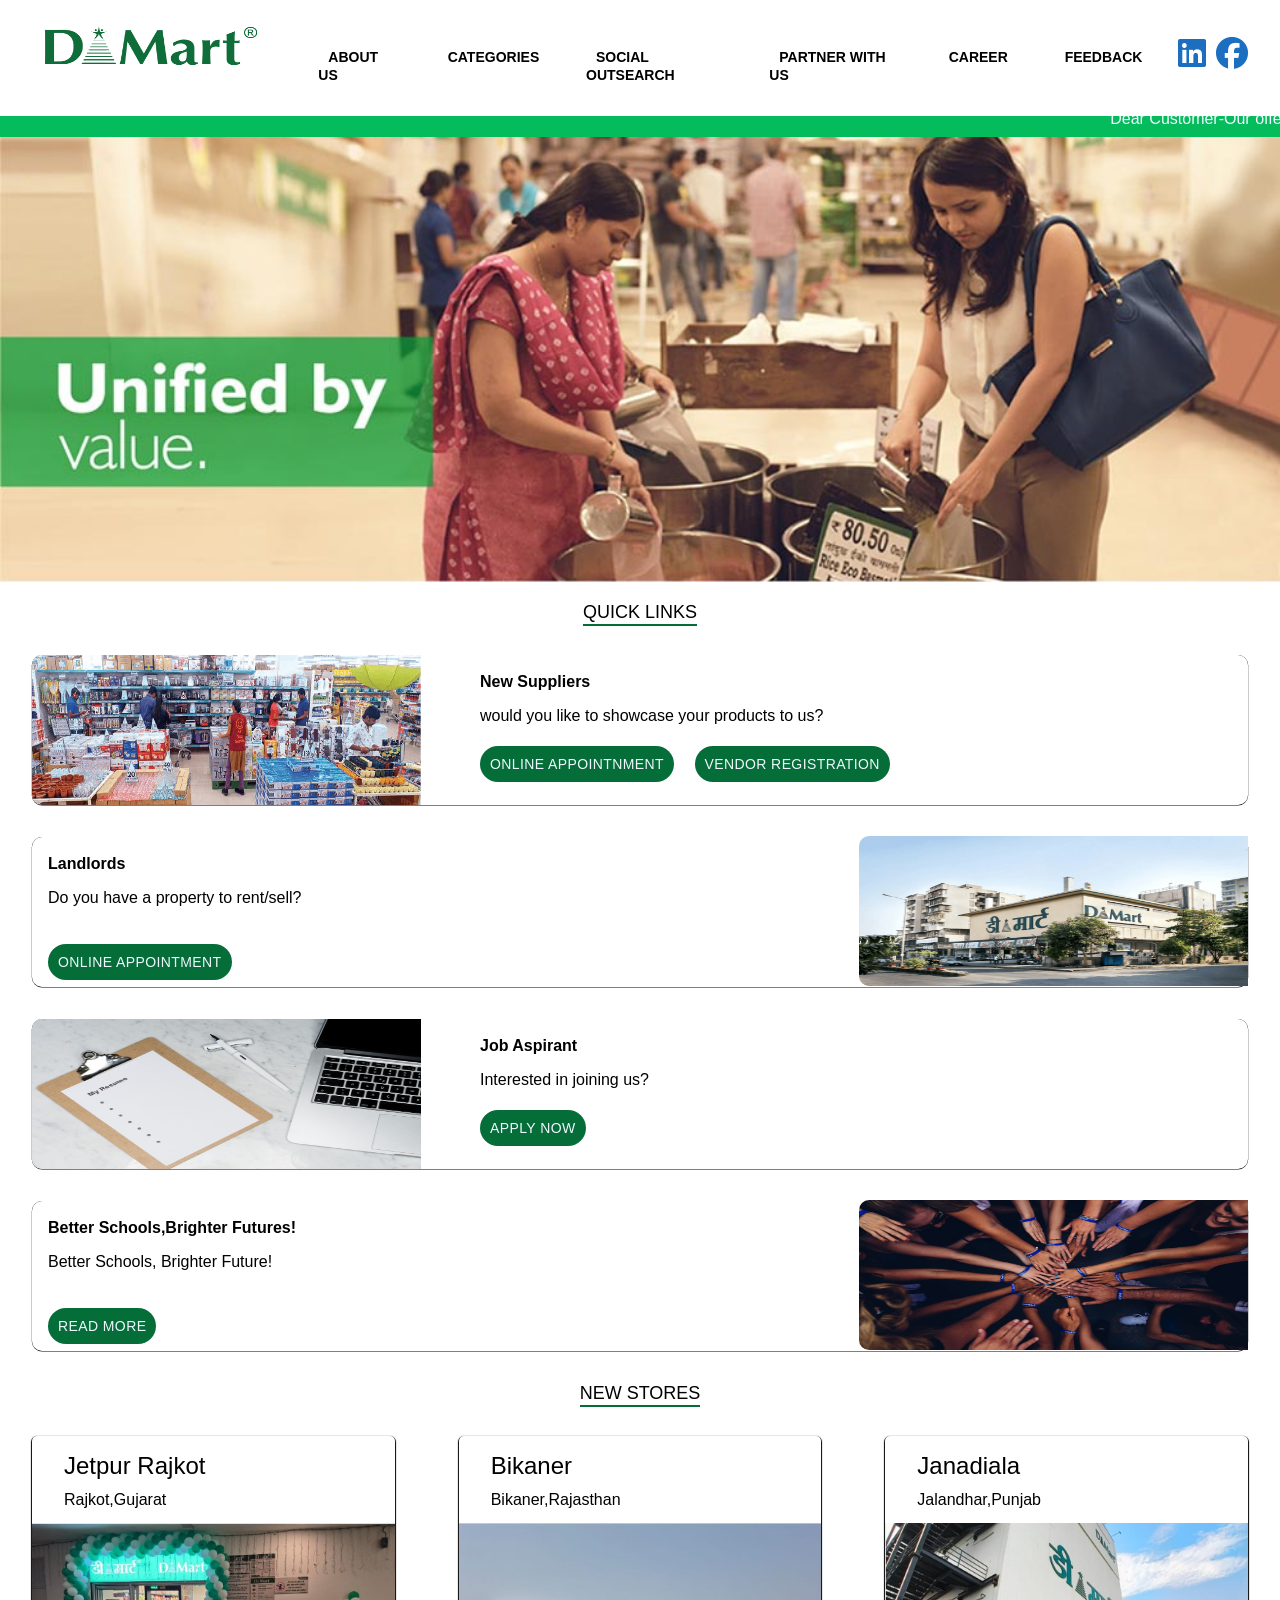
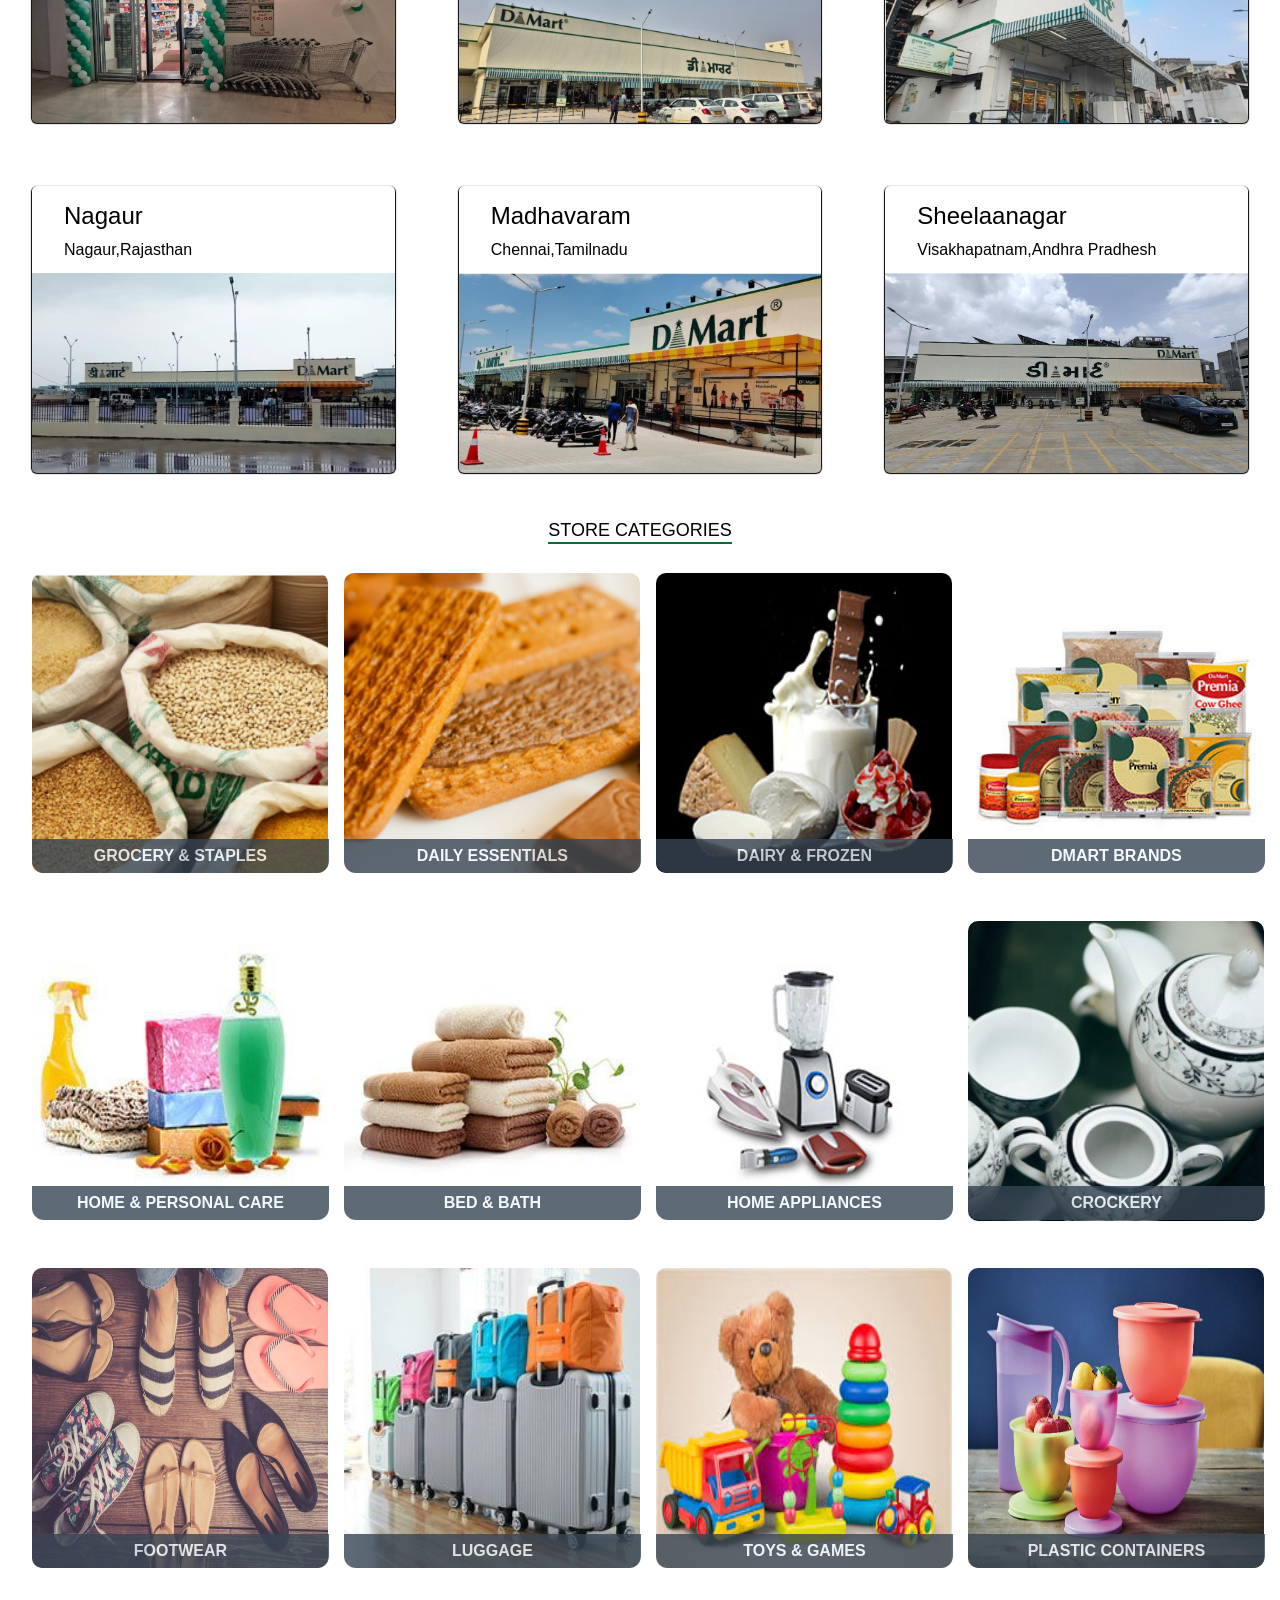
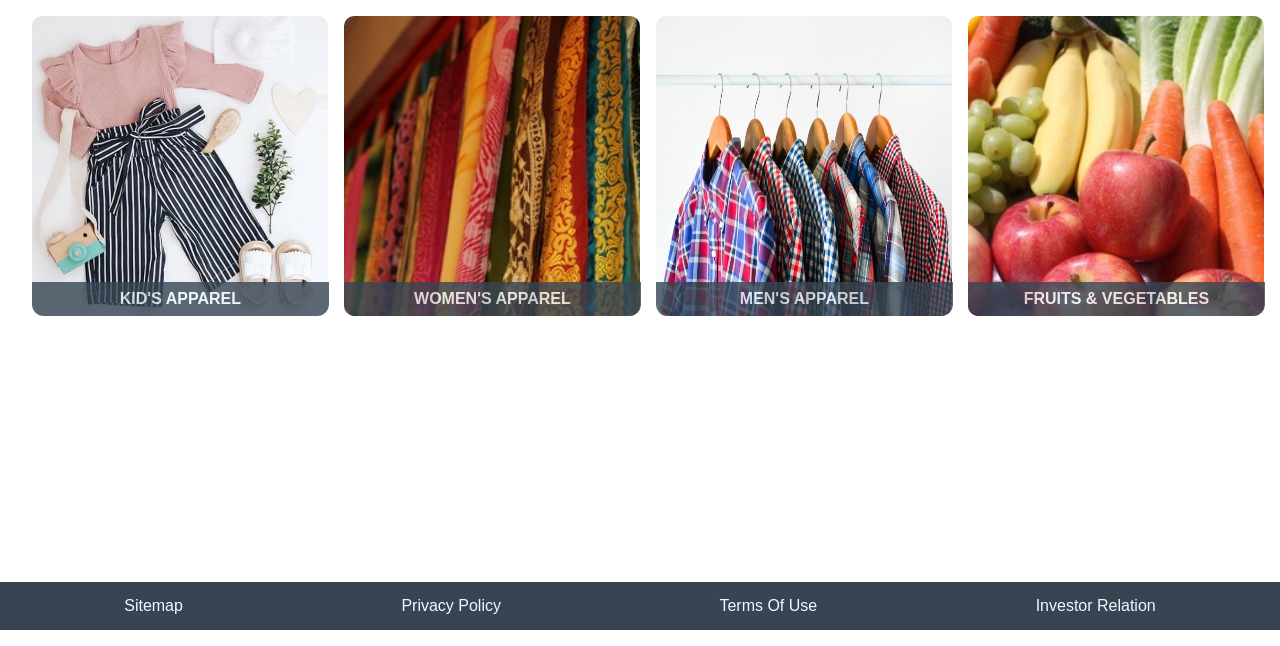
<file: index.html>
<!DOCTYPE html>
<html>
<head>
    <meta charset='utf-8'>
    <meta http-equiv='X-UA-Compatible' content='IE=edge'>
    <title>Page Title</title>
    <meta name='viewport' content='width=device-width, initial-scale=1'>
    <link rel='stylesheet' type='text/css' media='screen' href='CSS/Dmart.css'>
    <link rel="stylesheet" href="https://cdnjs.cloudflare.com/ajax/libs/font-awesome/6.4.0/css/all.min.css">


</head>
<body>
    <header>
        <img src="Images/Logo Image.png"class="logo-style"/>
        <ul class="menu-bar">
            
            <li><a href="#">about us</a></li>
             <li><a href="#">categories</a></li>
              <li><a href="#">social outsearch</a></li>
               <li><a href="#">partner with us</a></li>
                <li><a href="#">career</a></li>
                 <li><a href="#">Feedback</a></li>
                   <i class="fa-brands fa-linkedin  l-style"></i>
                   <i class="fa-brands fa-facebook l-style"></i>
        </ul>
    </header>
    <main>
        <section>
            <marquee>Dear Customer-Our offers / promotions and customer care contact
                details are published on our websites (<a href="#">www.dmartindia.com</a> and
                <a href="#">www.dmart.in</a>),Dmart ready App and at our Stores.
                Please do not call any unknown numbers or link on any unknown links or similar looking links.Please check the website name carefully.
                These could be potential phishing websites
            </marquee> 
        </section>

        <section>
            <img src="Images/home-banner.jpg"id="banner_image"/>
        </section>

        <section class="quick-link-sections">

            <span id="span1-style">quick links</span>

        </section>

        <section class="section1-style">

            <article>
                <img src="Images/Image1.jpg"id="img2-style"/>
            </article>

            <article class="article1-style">
                <p style="font-weight: 600;">New Suppliers</p>
                <p>would you like to showcase your products to us?</p>
            </article>

             <article class="article-btn-style">
                <button>online appointnment</button>
                <button style="margin-left:1rem">vendor registration</button>
             </article>

        </section>

        <section class="section1-style">

            <article class="article2-style article-btn-style">
                <p style="font-weight: 600;">Landlords</p>
                <p>Do you have a property to rent/sell?</p>

                <button class="article-btn-style">online appointment</button>
            </article>

            <article>
                <img src="Images/Image2.jpg"id="img3-style"/>
            </article>
    
        </section>

        <section class="section1-style">
            <article>
                <img src="Images/Image3.jpg"id="img2-style"/>
            </article>

            <article class="article1-style">
                <p style="font-weight: 600;">Job Aspirant</p>
                <p>Interested in joining us?</p>
            </article>

            <article class="article-btn-style">
                <button>apply now</button>
            </article>

        </section>

        <section class="section1-style">

            <article class="article2-style article-btn-style">
                <p style="font-weight: 600;">Better Schools,Brighter Futures!</p>
                <p>Better Schools, Brighter Future!</p>

                <button class="article-btn-style">Read more</button>
            </article>

            <article>
                <img src="Images/Image4.jpg"id="img3-style"/>
            </article>

        </section>

        <section class="quick-link-sections">
            <span id="span1-style">new stores</span>
        </section>

        <section class="parent-section">

            <article class="store-cards-style">
                <div>
                    <p style="font-size: 1.5rem;">Jetpur Rajkot</p>
                <div>Rajkot,Gujarat</div>
                </div>

                <img src="Images/WhatsApp Image 2025-08-06 at 5.25.01 PM.jpeg" class="store-img-style"/>
            </article>

            <article class="store-cards-style">
                
                <div>
                    <p style="font-size: 1.5rem;">Bikaner</p>
                    <div>Bikaner,Rajasthan</div>
                </div>
                <img src="Images/WhatsApp Image 2025-08-06 at 5.25.18 PM.jpeg" class="store-img-style"/>

            </article>

            <article class="store-cards-style">
                <div>
                    <p style="font-size: 1.5rem;">Janadiala</p>
                    <div>Jalandhar,Punjab</div>
                </div>

                <img src="Images/WhatsApp Image 2025-08-06 at 5.25.41 PM.jpeg"class="store-img-style"/>
            </article>

        </section>

        <section class="parent-section">

        <article class="store-cards-style">
            <div>
                <p style="font-size: 1.5rem;">Nagaur</p>
                <div>Nagaur,Rajasthan</div>
            </div>
            <img src="Images/WhatsApp Image 2025-08-06 at 5.25.57 PM.jpeg"class="store-img-style"/>
        </article>

       <article class="store-cards-style">
            <div>
                <p style="font-size: 1.5rem;">Madhavaram</p>
                <div>Chennai,Tamilnadu</div>
            </div>
            <img src="Images/WhatsApp Image 2025-08-06 at 5.26.35 PM.jpeg"class="store-img-style"/>
        </article>

        <article class="store-cards-style">
            <div>
                <p style="font-size: 1.5rem;">Sheelaanagar</p>
                <div>Visakhapatnam,Andhra Pradhesh</div>
            </div>
            <img src="Images/WhatsApp Image 2025-08-06 at 5.26.17 PM.jpeg"class="store-img-style"/>
        </article>
          
        </section>

        <section class="quick-link-sections">
            <span id="span1-style">Store categories</span>
        </section>

        <section class="grocery-img-style">
            <div class="grocery-items-style">
             <img src="Images/GroceryImage1.jpg">
             <p>grocery &amp; staples</p>
            </div>

             <div class="grocery-items-style">
             <img src="Images/GroceryImage2.jpg">
             <p>daily essentials</p>
            </div>

             <div class="grocery-items-style">
             <img src="Images/GroceryImage3.jpg">
             <p>dairy &amp; frozen</p>
            </div>

             <div class="grocery-items-style">
             <img src="Images/GroceryImage4.jpg">
             <p>dmart brands</p>
            </div>
        </section>

           
        <section class="grocery-img-style">
            <div class="grocery-items-style">
                <img src="Images/GroceryImage5.jpg">
                <p>home &amp; Personal care</p>
            </div>

            <div class="grocery-items-style">
                <img src="Images/GroceryImage6.jpg">
                <p>bed &amp; bath</p>
            </div>

            <div class="grocery-items-style">
                <img src="Images/GroceryImage7.jpg">
                <p>home appliances</p>
            </div>

            <div class="grocery-items-style">
                <img src="Images/GroceryImage8.jpg">
                <p>crockery</p>
            </div>
           </section>
           
            <section class="grocery-img-style">
            <div class="grocery-items-style">
                <img src="Images/GroceryImage9.jpg">
                <p>footwear</p>
            </div>

            <div class="grocery-items-style">
                <img src="Images/GroceryImage10.jpg">
                <p>luggage</p>
            </div>

            <div class="grocery-items-style">
                <img src="Images/GroceryImage11.jpeg" >
                <p>toys &amp; games</p>
            </div>

            <div class="grocery-items-style">
                <img src="Images/GroceryImage12.jpeg">
                <p>Plastic containers</p>
            </div>
            </section>
            

            <section class="grocery-img-style">
            <div class="grocery-items-style">
                <img src="Images/GroceryImage13.jpg">
                <p>KID'S APPAREL</p>
            </div>

            <div class="grocery-items-style">
                <img src="Images/GroceryImage14.jpg">
                <p>WOMEN'S APPAREL</p>
            </div>

            <div class="grocery-items-style">
                <img src="Images/GroceryImage15.jpg" >
                <p>MEN'S APPAREL</p>
            </div>

            <div class="grocery-items-style">
                <img src="Images/GroceryImage16.jpg">
                <p>FRUITS & VEGETABLES</p>
            </div>
            </section>
            <!-- <section>
                <div class="footer-style">
                    <p>Anjaneya Cooperative Housing Society Ltd, Opposite Hiranandani Foundation School, Orchard Avenue, Powai, Mumbai, Maharashtra - 400076.</p>
                </div>
            </section> -->

        <section class="map-wrapper" style="margin-top: 2rem;">

            <iframe src="https://www.google.com/maps/embed?pb=!1m16!1m12!1m3!1d31094.423010488907!2d77.59790078577531!3d13.048215971065083!2m3!1f0!2f0!3f0!3m2!1i1024!2i768!4f13.1!2m1!1sdmart!5e0!3m2!1sen!2sin!4v1754491021987!5m2!1sen!2sin" width="1600" height="230" style="border:0;" allowfullscreen="" loading="lazy" referrerpolicy="no-referrer-when-downgrade"></iframe>
            <ul class="footer-content">
                <li>sitemap</li>
                <li>privacy policy</li>
                <li>terms of use</li>
                <li>investor relation</li>
            </ul>
</section>

    </main>

</body>
</html>
</file>
<file: CSS/Dmart.css>
body{
    margin: 0px;
    overflow-x: hidden;
}
header{
    position: fixed;
    left:0;
    right:0;
    z-index: 9999;
    background-color: white;
    display: flex;
    flex: 1;
}
.logo-style{
    padding-left:2rem;
    margin-top: 1rem;
    margin-bottom: 1rem;
    width: 250px;
    height:60px;
  
}
.menu-bar {
  display: flex;
  gap: 0.3rem;
  list-style: none;
  padding: 2rem;
  margin: 0;
}

.menu-bar >li{
    display: inline;
    padding: 0 1rem;
    padding-top: 1rem;
     justify-content: center;

}
.menu-bar >li >a{
    text-decoration: none;
    padding: 2.1rem 10px;
    color: black;
    text-transform: uppercase;
    font-weight: 600;
    font-size: 14px;
}
*{
    font-family: Helvetica;
}
.menu-bar > li >a:hover{
    background-color: #c8e6c9;
    color:#046d38;
}

.f-style{
    color:#326196;
    font-size: 1.5rem;
}
.l-style{
    font-size :32px; 
    color: #1c6fc0;
    border-radius:5px;
    padding-left: 5px;
    padding-top: 5px;
}
.dmart-style{
 width:15%;
 height: 80px;
 margin: -2rem;
}
marquee{
    margin-top: 5.5rem;
    background-color: #04BC5B;
    font-size: 16px;
    color:aliceblue;
    height: 16px;
    padding:1.4rem;
     /* position:relative;
     overflow: hidden; */
}
marque > a {
    color: rgb(43,43,223);
}
#banner_image{
    width:100%;
    margin-top: -1rem;
  justify-content: center;
}
.quick-link-sections{
    margin-top: 1rem;
    text-align: center;
}
#span1-style{
    text-transform: uppercase;
    border-bottom: 2px solid;
    border-bottom-color: #046d38;
    padding-bottom: 2px;
    font-size: 18px;   
}
.section1-style{
    box-shadow: 0 0.2px 0.2px 0.2px;
    background-color: white;
    margin: 2rem;
    border-radius: 10px;
    height:150px;
}
#img2-style{
    width:32%;
    height:150px;
    float:left;
    border-radius: 10px;
    border-bottom-right-radius: 0;
    border-top-right-radius: 0;
}
.article1-style{
    padding-top: 2px;
    padding-left: 28rem;
}
.article-btn-style{
      padding-left: 28rem;
      margin-top:1.3rem;
}
.article-btn-style > button{
    padding: 10px;
    background-color: #046d38;
    text-transform: uppercase;
    color:aliceblue;
    border-radius: 25px;
    border:#046d38;
    font-size: 0.875rem;
    font-weight: 500;
    letter-spacing: 0.02857em;
}
#img3-style{
    width: 32%;
     height:150px;
    float:right;
    border-radius: 10px;
    margin-top:-144.2px ;
    border-bottom-right-radius: 0;
    border-top-right-radius: 0;
}
.article2-style{
    padding-top: 2px;
    padding-left: 1rem;
}
.parent-section{
    display: flex;

}
.store-cards-style{
     box-shadow: 0 1px 1px 1px;
    background-color: white;
    margin: 2rem;
    width:30%;
    margin-left:2rem;
    border-radius: 5px;
    height:286px;
    margin-top: 2rem;
}
.store-img-style{
    width:100%;
    height:200px;
    border-bottom-left-radius: 5px;
    border-bottom-right-radius: 5px;
    margin-top:0.4rem;
}
div > p{
    padding-top: 1rem;
    padding-left: 2rem;
    margin-top: 0;
}
div > div{
    padding-left: 2rem;
    margin-top: -20px;
    line-height: 2;
}
.grocery-img-style{
    margin-left: 0;
    margin-top: 2rem;
    display: flex;
    justify-content:space-evenly;
    margin-right: 2rem;
    
}
.grocery-items-style {
    flex: 1 1 calc(25% - 20px); /* 4 items per row with gap */
    box-sizing: border-box;
    position: relative;
    overflow: visible; /* ensures image and label aren't cut */
}

.grocery-img-style > div > img{
    width:95%;
    border-radius: 10px;
    margin-left: 2rem;
    height: 300px;
}
.grocery-items-style > p{
  
    text-align: center;
    margin-left: 2rem;
    background-color: #374553;
    margin-top:-2.4rem;
    z-index: 1;
    position:relative;
    opacity: 0.8;
    width: 90%;
    border-bottom-left-radius: 12px;
    border-bottom-right-radius: 12px;
    text-transform: uppercase;
    color: aliceblue;
    font-weight: 600;
    padding: 8px;
}

.footer-content{
    display: flex;
    justify-content: space-around;
    margin-top: -1rem;
    background-color: #374553;
    z-index: 1;
    position: relative;
    padding: 15px;

}
.footer-content > li{
    display: inline;
    color: aliceblue;
    text-transform: capitalize;
}
</file>
